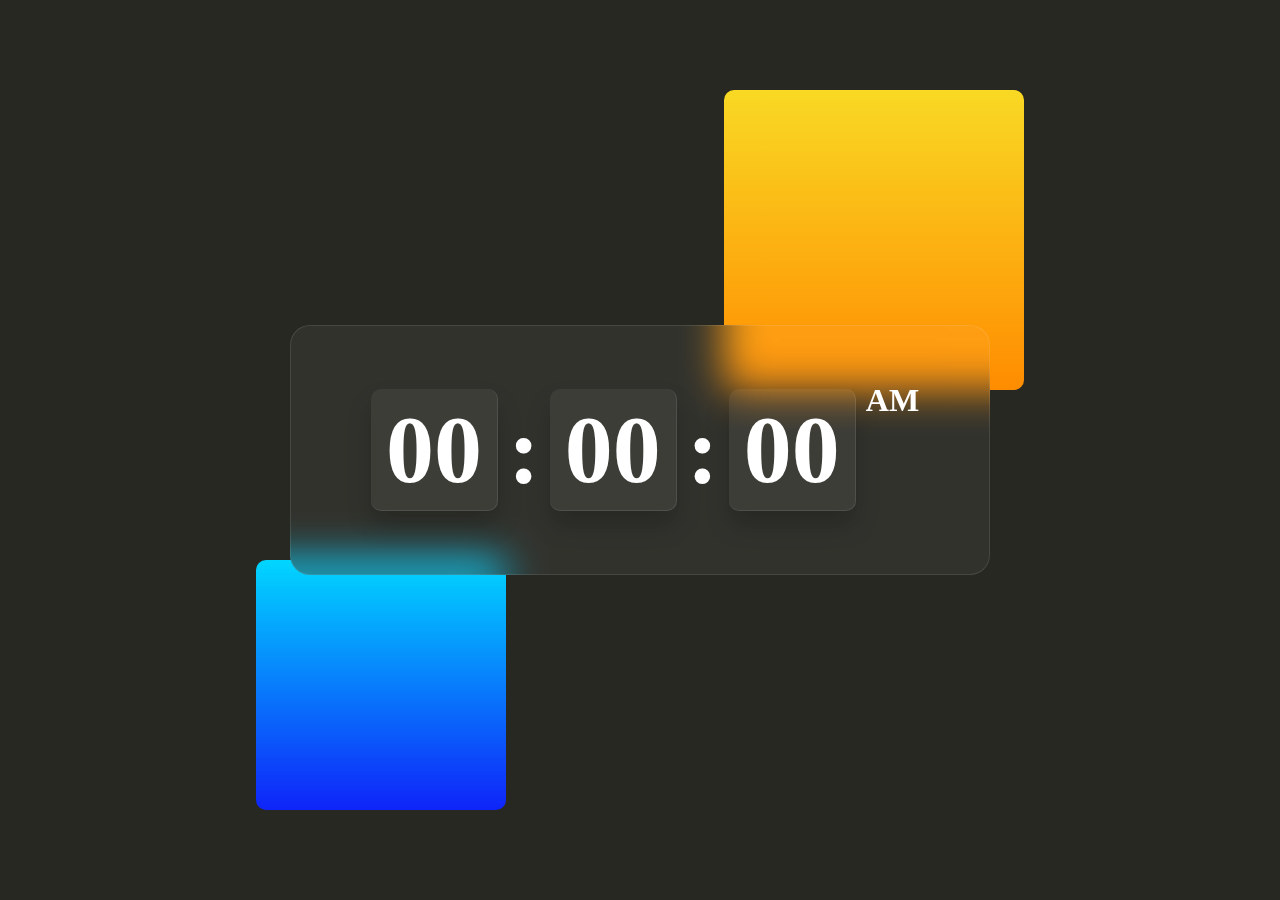
<file: Clock/index.html>
<!DOCTYPE html>
<html lang="en">
<head>
    <meta charset="UTF-8">
    <meta http-equiv="X-UA-Compatible" content="IE=edge">
    <meta name="viewport" content="width=device-width, initial-scale=1.0">
    <link rel="stylesheet" href="style.css">
    <script src="app.js"></script>
    <title>My Clock</title>
</head>
<body>
    <section>
        <div class="clock">
            <div class="container">
                <h2 id="hour">00</h2>
                <h2 id="dot">:</h2>
                <h2 id="minute">00</h2>
                <h2 id="dot">:</h2>
                <h2 id="second">00</h2>
                <h2 id="ampm">AM</h2>
            </div>
        </div>
    </section>
</body>
</html>
</file>
<file: Clock/style.css>
* {
  margin: 0;
  padding: 0;
  box-sizing: border-box;
  font-family: 'consolas';
}

section {
  position: relative;
  width: 100%;
  height: 100vh;
  background: #272822;
  display: flex;
  justify-content: center;
  align-items: center;
}

section::before {
  content: "";
  position: absolute;
  top: 10%;
  right: 20%;
  width: 300px;
  height: 300px;
  border-radius: 10px;
  background: linear-gradient(#f9d924, #ff8c00);
  animation: animate 5s ease-in-out infinite;
}

section::after {
  content: "";
  position: absolute;
  bottom: 10%;
  left: 20%;
  width: 250px;
  height: 250px;
  border-radius: 10px;
  background: linear-gradient(#01d6ff, #0f24f9);
  animation: animate 5s ease-in-out infinite;
  animation-delay: -2.5s;
}

@keyframes animate {
  0%,
  100% {
    transform: translateY(20px);
  }
  50% {
    transform: translateY(-20px);
  }
}

.clock {
  position: relative;
  width: 700px;
  height: 250px;
  background: rgba(255, 255, 255, 0.05);
  z-index: 1000;
  border-radius: 20px;
  border: 1px solid rgba(255, 255, 255, 0.1);
  backdrop-filter: blur(20px);
}

.clock .container {
  display: flex;
  justify-content: center;
  align-items: center;
  height: 100%;
}

.clock .container h2 {
  font-size: 6em;
  color: #fff;
}

.clock .container h2:nth-child(odd) {
  padding: 5px 15px;
  border-radius: 10px;
  background: rgba(255, 255, 255, 0.05);
  box-shadow: 0 15px 25px rgba(0, 0, 0, 0.2);
  margin: 0 10px;
  border-bottom: 1px solid rgba(255, 255, 255, 0.1);
  border-right: 1px solid rgba(255, 255, 255, 0.1);
}

.clock .container h2#second {
  color: white;
}

#ampm {
  position: relative;
  top: -50px;
  font-size: 2em;
  color: white;
  font-weight: 700;
}
</file>
